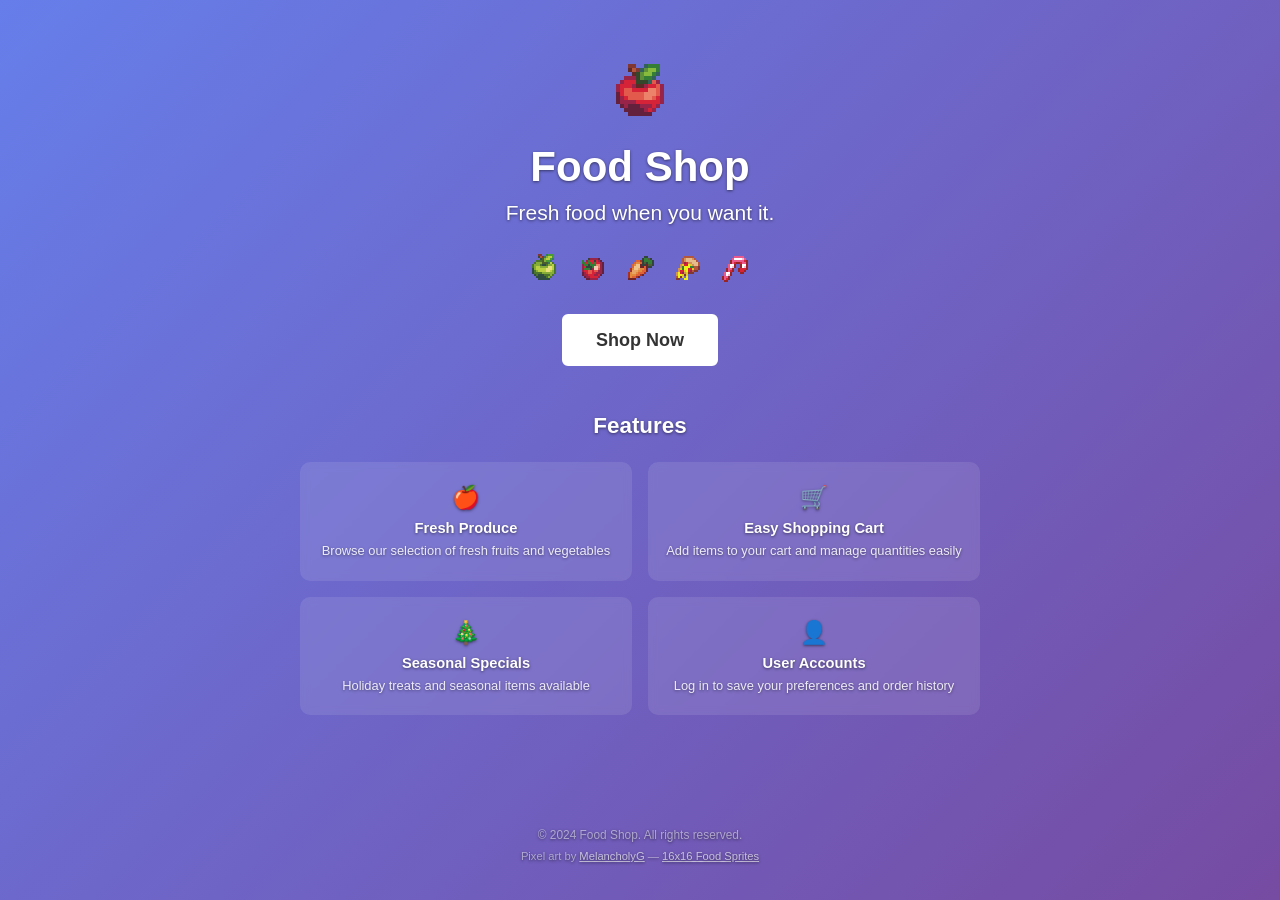
<file: templates/index.html>
<!DOCTYPE html>
<html lang="en">
    <head>
        <meta charset="UTF-8">
        <meta name="viewport" content="width=device-width, initial-scale=1.0">
        <link rel="stylesheet" href="//maxcdn.bootstrapcdn.com/bootstrap/3.1.1/css/bootstrap.min.css" />
        <link rel="stylesheet" href="/static/css/cover.css">
        <title>Food Shop - Fresh Food When You Want It</title>
    </head>
    <body>
        <div class="site-wrapper">
            <div class="site-wrapper-inner">
                <div class="cover-container">
                    <div class="inner cover">
                        <div class="hero-spacer"></div>
                        <img src="/static/img/sprites/red_apple.png" alt="Food Shop Logo" class="cover-logo">
                        <h1 class="cover-heading">Food Shop</h1>
                        <p class="lead tagline">Fresh food when you want it.</p>

                        <div class="feature-icons">
                            <img src="/static/img/sprites/granny_smith_apple.png" class="feature-icon" alt="Apple">
                            <img src="/static/img/sprites/tomato.png" class="feature-icon" alt="Tomato">
                            <img src="/static/img/sprites/carrot.png" class="feature-icon" alt="Carrot">
                            <img src="/static/img/sprites/pizza_slice.png" class="feature-icon" alt="Pizza">
                            <img src="/static/img/sprites/candy_cane.png" class="feature-icon" alt="Candy">
                        </div>

                        <p class="cta-wrapper">
                            <a href="/items" class="btn btn-lg btn-default cta-btn">Shop Now</a>
                        </p>

                        <div class="features-section">
                            <h3 class="features-heading">Features</h3>
                            <div class="features-grid">
                                <div class="feature-item">
                                    <span class="feature-emoji">🍎</span>
                                    <h4>Fresh Produce</h4>
                                    <p>Browse our selection of fresh fruits and vegetables</p>
                                </div>
                                <div class="feature-item">
                                    <span class="feature-emoji">🛒</span>
                                    <h4>Easy Shopping Cart</h4>
                                    <p>Add items to your cart and manage quantities easily</p>
                                </div>
                                <div class="feature-item">
                                    <span class="feature-emoji">🎄</span>
                                    <h4>Seasonal Specials</h4>
                                    <p>Holiday treats and seasonal items available</p>
                                </div>
                                <div class="feature-item">
                                    <span class="feature-emoji">👤</span>
                                    <h4>User Accounts</h4>
                                    <p>Log in to save your preferences and order history</p>
                                </div>
                            </div>
                        </div>
                    </div>

                    <div class="mastfoot">
                        <div class="inner">
                            <p>&copy; 2024 Food Shop. All rights reserved.</p>
                            <p class="credits">
                                Pixel art by
                                <a href="https://melancholyg.itch.io/" target="_blank">MelancholyG</a>
                                &mdash; <a href="https://melancholyg.itch.io/16x16-pixel-art-food-sprites" target="_blank">16x16 Food Sprites</a>
                            </p>
                        </div>
                    </div>
                </div>
            </div>
        </div>
    </body>
</html>
</file>
<file: static/css/cover.css>
/*
 * Cover Page Styles for Food Shop
 */

/* ---- Reset & Base ---- */

* {
    box-sizing: border-box;
}

html,
body {
    height: 100%;
    margin: 0;
    padding: 0;
    background-color: #333;
}

body {
    color: #fff;
    text-align: center;
    text-shadow: 0 1px 3px rgba(0, 0, 0, .5);
    background: linear-gradient(135deg, #667eea 0%, #764ba2 100%);
    background-attachment: fixed;
    font-family: "Helvetica Neue", Helvetica, Arial, sans-serif;
}

/* ---- Links ---- */

a,
a:focus,
a:hover {
    color: #fff;
}

/* ---- Layout Shell ---- */

.site-wrapper {
    width: 100%;
    min-height: 100vh;
    display: flex;
    flex-direction: column;
}

.site-wrapper-inner {
    flex: 1 0 auto;
    display: flex;
    flex-direction: column;
    align-items: center;
}

.cover-container {
    width: 100%;
    max-width: 720px;
    margin: 0 auto;
    display: flex;
    flex-direction: column;
    flex: 1 0 auto;
}

/* ---- Spacer ---- */

.hero-spacer {
    height: 60px;
}

/* ---- Cover Section ---- */

.cover {
    padding: 0 20px;
    flex: 1 0 auto;
}

.cover-logo {
    width: 64px;
    height: 64px;
    image-rendering: pixelated;
    image-rendering: crisp-edges;
    display: block;
    margin: 0 auto 20px;
}

.cover-heading {
    font-size: 3em;
    margin: 0 0 8px;
    font-weight: 700;
}

.tagline {
    margin-bottom: 24px;
}

/* ---- Feature Icon Row ---- */

.feature-icons {
    display: flex;
    justify-content: center;
    gap: 16px;
    flex-wrap: wrap;
    margin: 0 0 30px;
}

.feature-icon {
    width: 32px;
    height: 32px;
    image-rendering: pixelated;
    image-rendering: crisp-edges;
}

/* ---- CTA Button ---- */

.cta-wrapper {
    margin: 0 0 48px;
}

.cta-btn {
    display: inline-block;
    padding: 12px 32px;
    font-weight: 700;
    font-size: 18px;
    color: #333 !important;
    text-shadow: none;
    background-color: #fff;
    border: 2px solid #fff;
    border-radius: 6px;
    transition: transform 0.25s ease,
                box-shadow 0.25s ease,
                background-color 0.25s ease,
                color 0.25s ease;
}

.cta-btn:hover,
.cta-btn:focus {
    transform: scale(1.08) translateY(-3px);
    box-shadow: 0 8px 24px rgba(0, 0, 0, 0.30);
    background-color: #f0f0f0;
    color: #222 !important;
    text-decoration: none;
}

.cta-btn:active {
    transform: scale(1.02) translateY(0);
    box-shadow: 0 3px 10px rgba(0, 0, 0, 0.25);
}

/* ---- Features Section ---- */

.features-section {
    margin: 0 0 60px;
}

.features-heading {
    margin: 0 0 24px;
    font-size: 1.6em;
    font-weight: 600;
}

.features-grid {
    display: grid;
    grid-template-columns: 1fr 1fr;
    gap: 16px;
}

@media (max-width: 540px) {
    .features-grid {
        grid-template-columns: 1fr;
    }
}

.feature-item {
    background: rgba(255, 255, 255, 0.10);
    border-radius: 10px;
    padding: 20px 16px;
    backdrop-filter: blur(4px);
}

.feature-emoji {
    font-size: 1.6em;
    display: block;
    margin-bottom: 6px;
}

.feature-item h4 {
    margin: 0 0 6px;
    font-size: 1.05em;
    font-weight: 600;
}

.feature-item p {
    margin: 0;
    font-size: 0.92em;
    opacity: 0.85;
}

/* ---- Footer ---- */

.mastfoot {
    flex-shrink: 0;
    padding: 24px 20px 32px;
    color: rgba(255, 255, 255, .50);
}

.mastfoot p {
    margin: 0 0 4px;
    font-size: 0.85em;
}

.credits {
    font-size: 0.8em !important;
}

.credits a {
    color: rgba(255, 255, 255, .65);
    text-decoration: underline;
}

.credits a:hover {
    color: #fff;
}

/* ---- Navbar (unused on cover but kept for reference) ---- */

.masthead-brand {
    margin-top: 10px;
    margin-bottom: 10px;
}

.masthead-nav > li {
    display: inline-block;
}

.masthead-nav > li + li {
    margin-left: 20px;
}

.masthead-nav > li > a {
    padding-right: 0;
    padding-left: 0;
    font-size: 16px;
    font-weight: bold;
    color: rgba(255, 255, 255, .75);
    border-bottom: 2px solid transparent;
}

.masthead-nav > li > a:hover,
.masthead-nav > li > a:focus {
    background-color: transparent;
    border-bottom-color: rgba(255, 255, 255, .25);
}

.masthead-nav > .active > a,
.masthead-nav > .active > a:hover,
.masthead-nav > .active > a:focus {
    color: #fff;
    border-bottom-color: #fff;
}

@media (min-width: 768px) {
    .masthead-brand {
        float: left;
    }
    .masthead-nav {
        float: right;
    }
}
</file>
